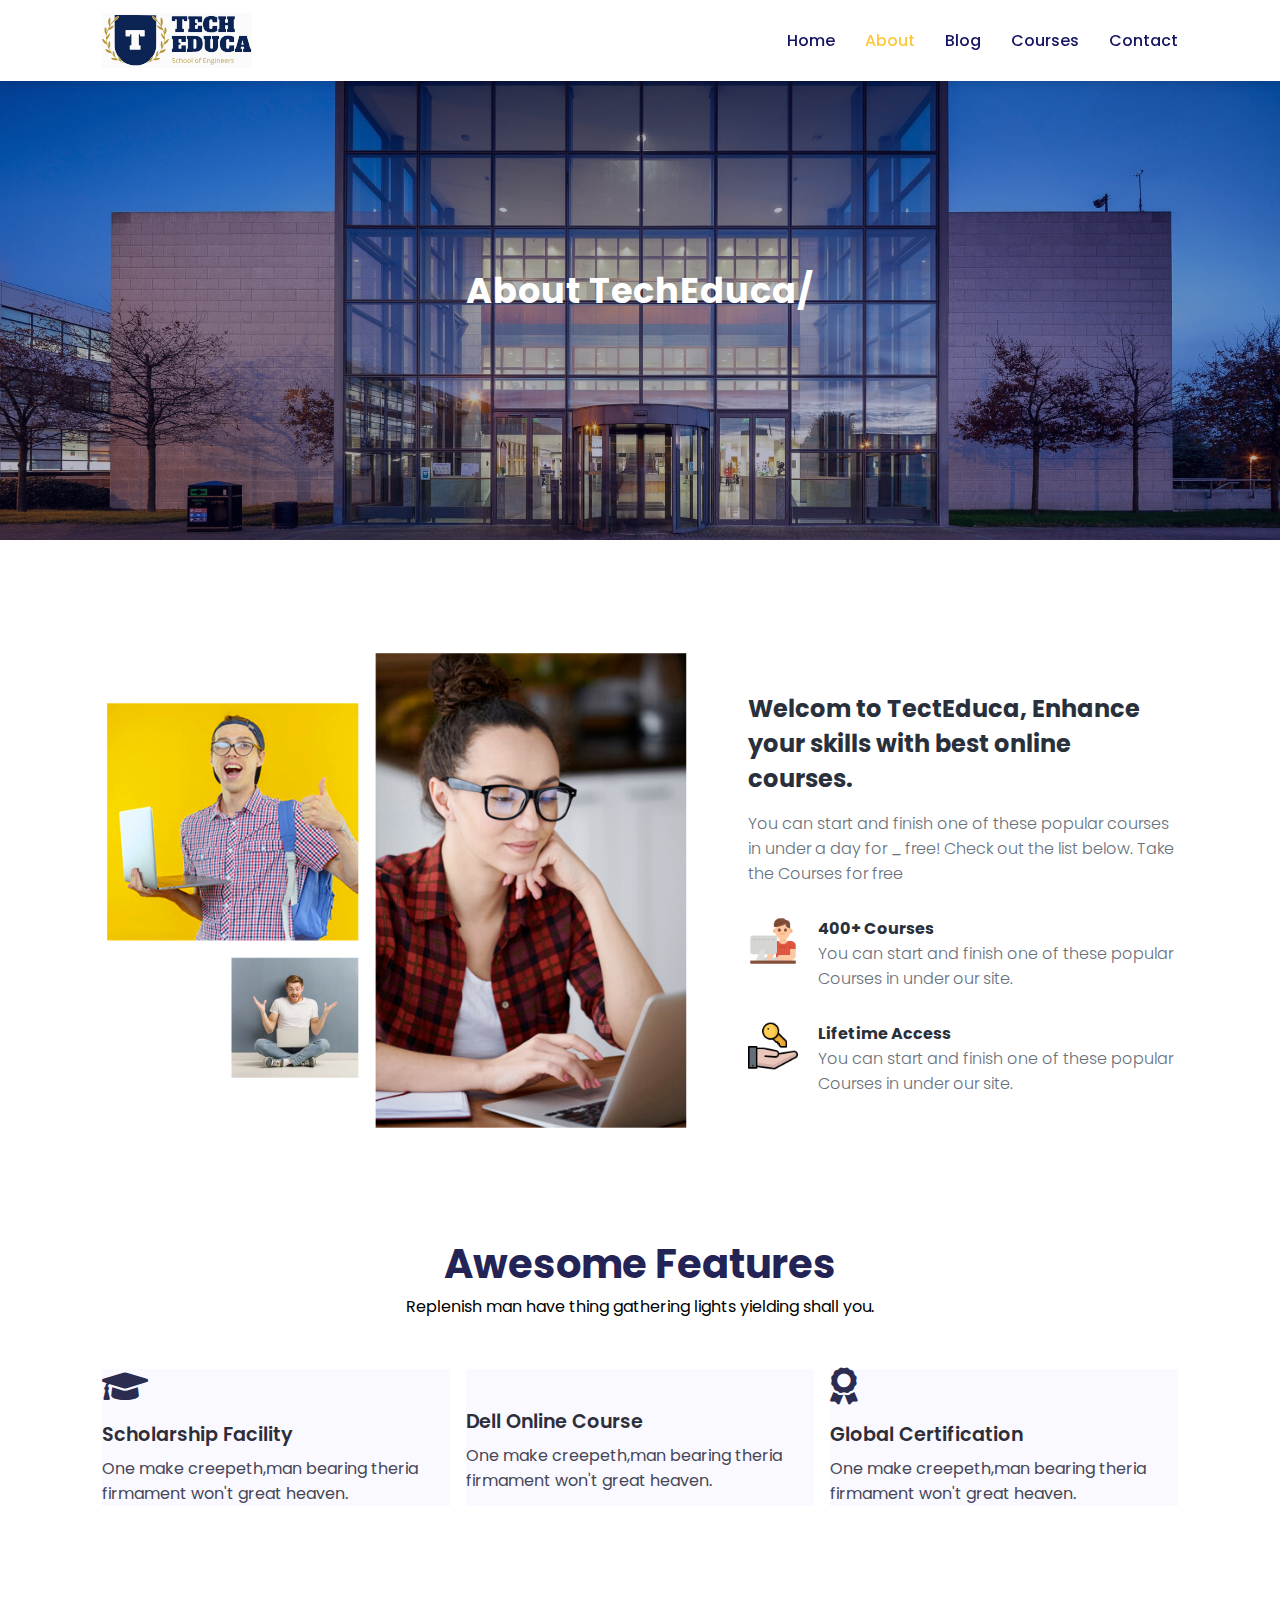
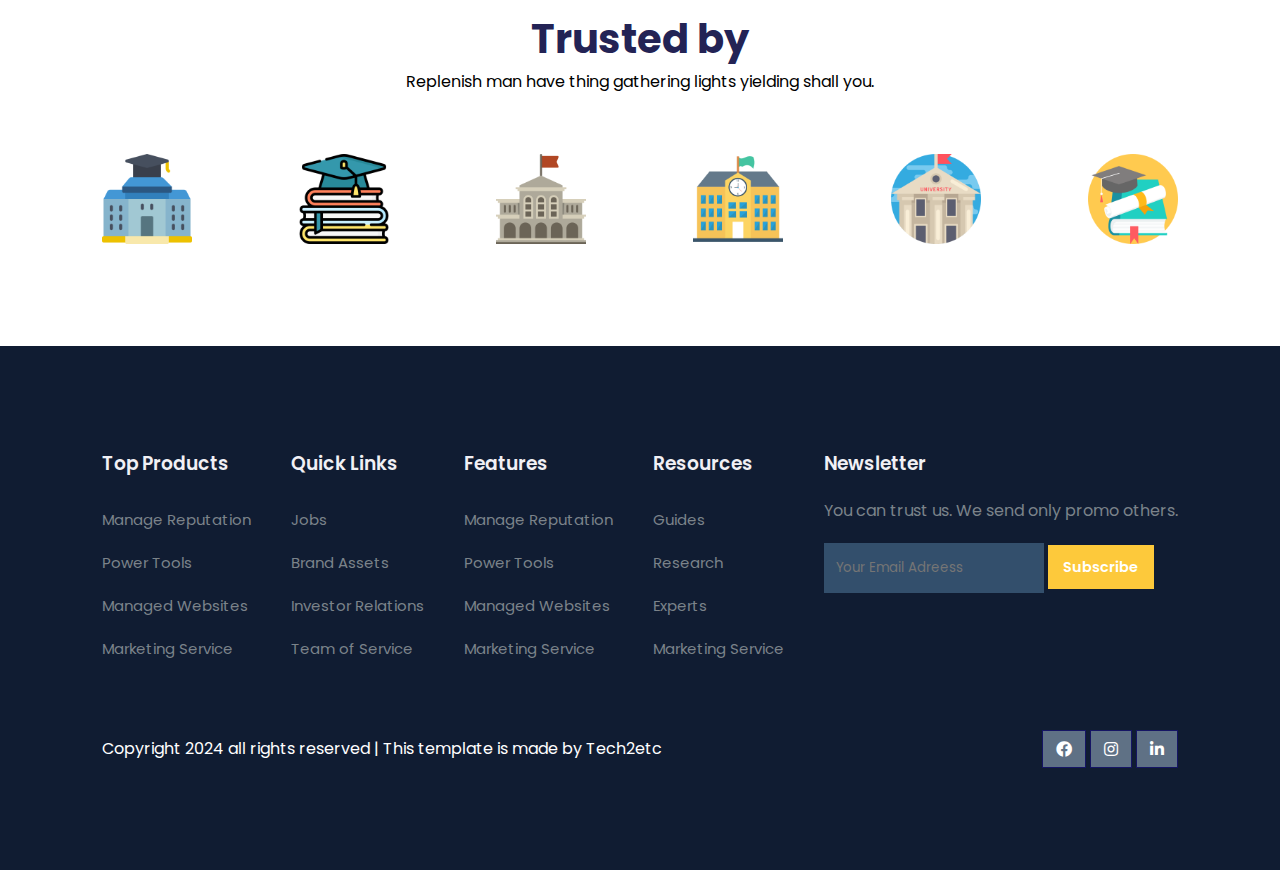
<file: about.html>
<!DOCTYPE html>
<html lang="en">

<head>
    <meta charset="UTF-8">
    <meta name="viewport" content="width=device-width, initial-scale=1.0">
    <title>Code Univeristy</title>
    <link rel="stylesheet" href="style.css">
    <link rel="stylesheet" href="https://pro.fontawesome.com/releases/v5.10.0/css/all.css">
    <script src="https://code.jquery.com/jquery-3.7.1.min.js"
        integrity="sha256-/JqT3SQfawRcv/BIHPThkBvs0OEvtFFmqPF/lYI/Cxo=" crossorigin="anonymous"></script>
</head>

<body>
    <nav>
        <img src="Images/logo.svg" alt="">
        <div class="navigation">
            <ul>
                <i id="menu-close" class="fas fa-times"></i>
                <li><a href="#">Home</a></li>
                <li><a class="active" href="about.html">About</a></li>
                <li><a href="blog.html">Blog</a></li>
                <li><a href="course.html">Courses</a></li>
                <li><a href="contact.html">Contact</a></li>
            </ul>
            <img class="menu-btn" src="Images/menu.png" alt="">
        </div>
    </nav>

    <!------------Home------------>
    <section class="about-home">
        <h2>About TechEduca/</h2>

    </section>


    <section class="about-container">
        <div class="about-img">
            <img src="Images/a.png">
        </div>
        <div class="about-text">
            <h2>Welcom to TectEduca, Enhance your skills with best online courses.</h2>
            <p>You can start and finish one of these popular courses in under a day for _ free! Check out the list
                below. Take the Courses for free</p>

            <div class="about-fe">
                <img src="Images/fe1.png">
                <div class="fee-text">
                    <h5>400+ Courses</h5>
                    <p>You can start and finish one of these popular Courses in under our site.</p>
                </div>
            </div>
            <div class="about-fe">
                <img src="Images/fe2.png">
                <div class="fee-text">
                    <h5>Lifetime Access</h5>
                    <p>You can start and finish one of these popular Courses in under our site.</p>
                </div>
            </div>
        </div>


    </section>

    <!------------features------------>
    <section class="features">
        <h1>Awesome Features</h1>
        <p>Replenish man have thing gathering lights yielding shall you.</p>
        <div class="fea-base">
            <div class="fea-box">
                <i class="fas fa-graduation-cap"></i>
                <h3>Scholarship Facility</h3>
                <p>One make creepeth,man bearing theria firmament won't great heaven.</p>
            </div>
            <div class="fea-box">
                <i class="fas fa-file-certificate"></i>
                <h3>Dell Online Course</h3>
                <p>One make creepeth,man bearing theria firmament won't great heaven.</p>
            </div>

            <div class="fea-box">
                <i class="fas fa-award"></i>
                <h3>Global Certification</h3>
                <p>One make creepeth,man bearing theria firmament won't great heaven.</p>
            </div>
        </div>
    </section>

    <section class="trust">
        <h1>Trusted by</h1>
        <p>Replenish man have thing gathering lights yielding shall you.</p>
        <div class="trust-img">
            <img src="Images/trust (1).png">
            <img src="Images/trust (2).png">
            <img src="Images/trust (3).png">
            <img src="Images/trust (4).png">
            <img src="Images/trust (5).png">
            <img src="Images/trust (6).png">
        </div>
    </section>




    <footer>
        <div class="footer-col">
            <h3>Top Products</h3>
            <li>Manage Reputation</li>
            <li>Power Tools</li>
            <li>Managed Websites</li>
            <li>Marketing Service</li>
        </div>
        <div class="footer-col">
            <h3>Quick Links</h3>
            <li>Jobs</li>
            <li>Brand Assets</li>
            <li>Investor Relations</li>
            <li>Team of Service</li>
        </div>
        <div class="footer-col">
            <h3>Features</h3>
            <li>Manage Reputation</li>
            <li>Power Tools</li>
            <li>Managed Websites</li>
            <li>Marketing Service</li>
        </div>
        <div class="footer-col">
            <h3>Resources</h3>
            <li>Guides</li>
            <li>Research</li>
            <li>Experts</li>
            <li>Marketing Service</li>
        </div>
        <div class="footer-col">
            <h3>Newsletter</h3>
            <p>You can trust us. We send only promo others.</p>
            <div class="subscribe">
                <input type="text" placeholder="Your Email Adreess">
                <a href="#" class="yellow">Subscribe</a>
            </div>
        </div>

        <div class="copyright">
            <p>Copyright 2024 all rights reserved | This template is made by Tech2etc</p>
            <div class="pro-links">
                <i class="fab fa-facebook"></i>
                <i class="fab fa-instagram"></i>
                <i class="fab fa-linkedin-in"></i>
            </div>
        </div>
    </footer>

    <script>
        $('.menu-btn').click(function () {
            $('nav .navigation ul').addClass('active')
        });
        $('#menu-close').click(function () {
            $('nav .navigation ul').removeClass('active')
        });
    </script>
</body>

</html>
</file>
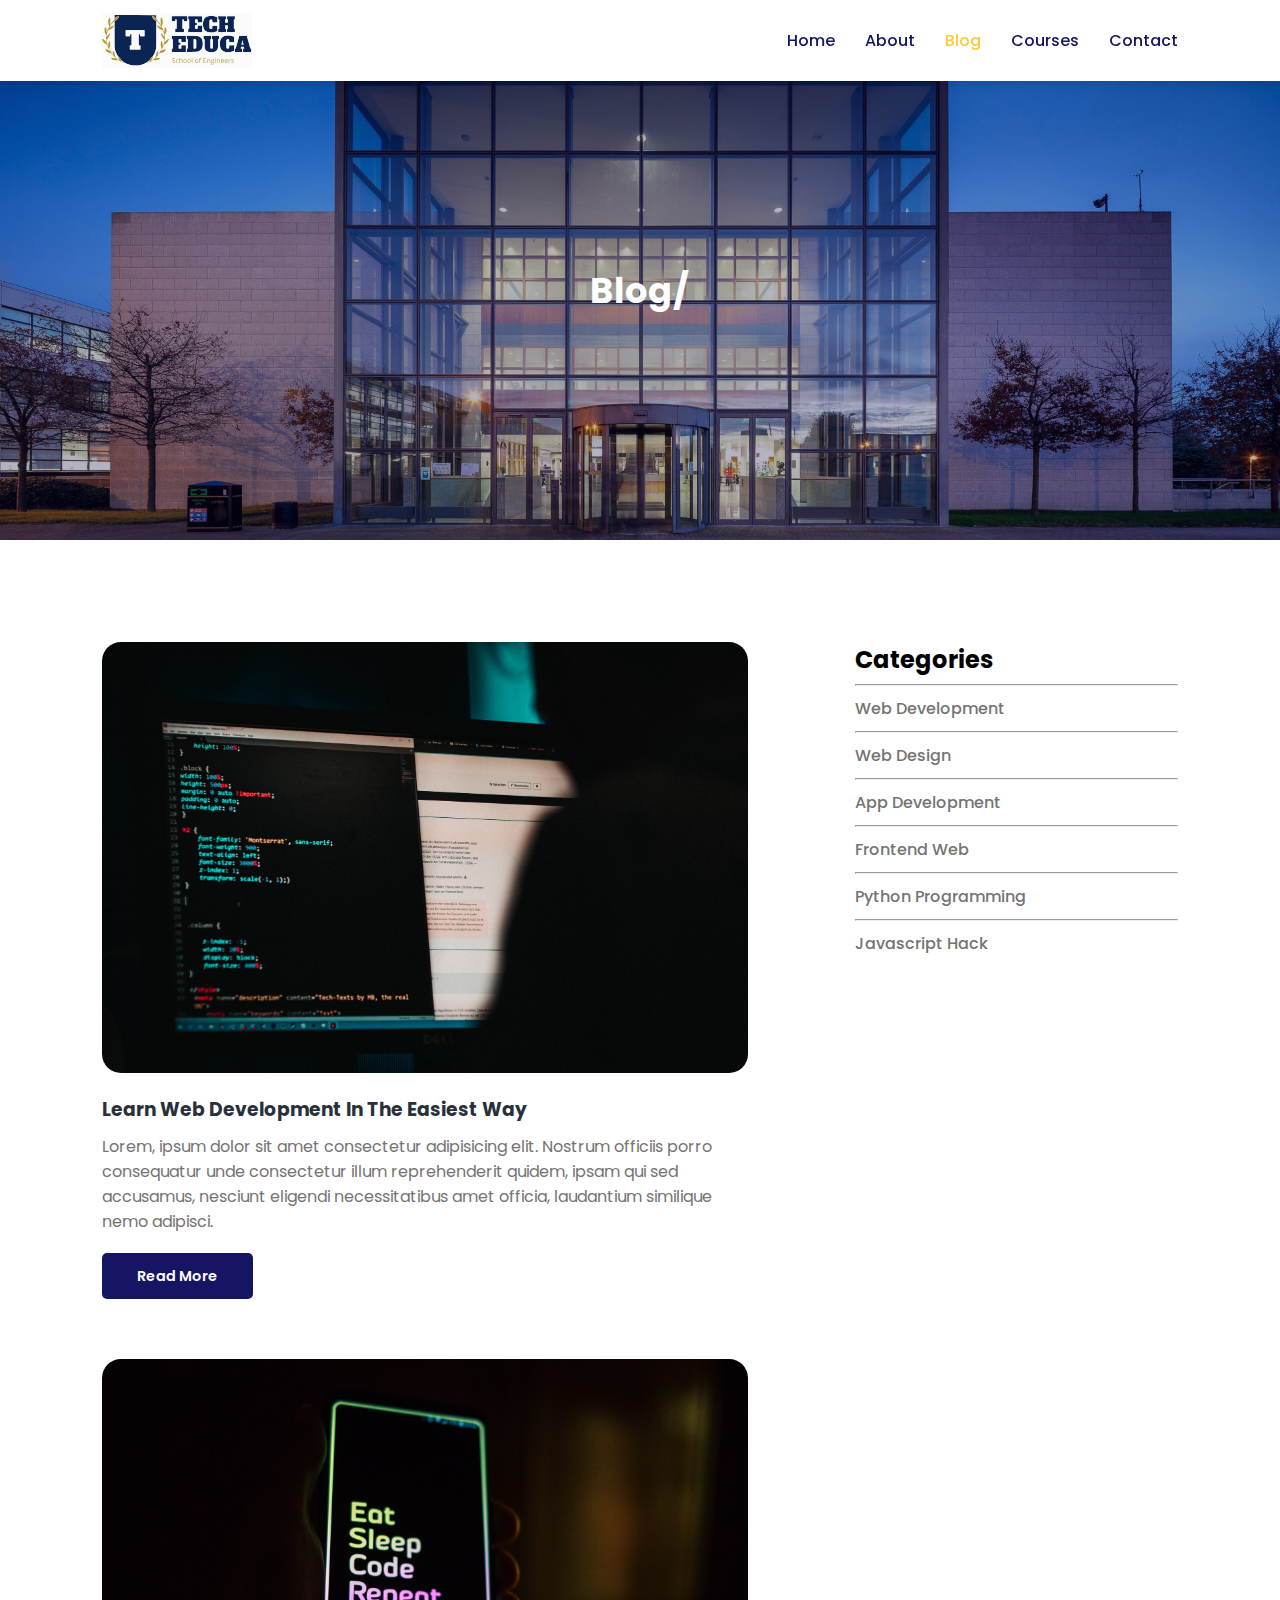
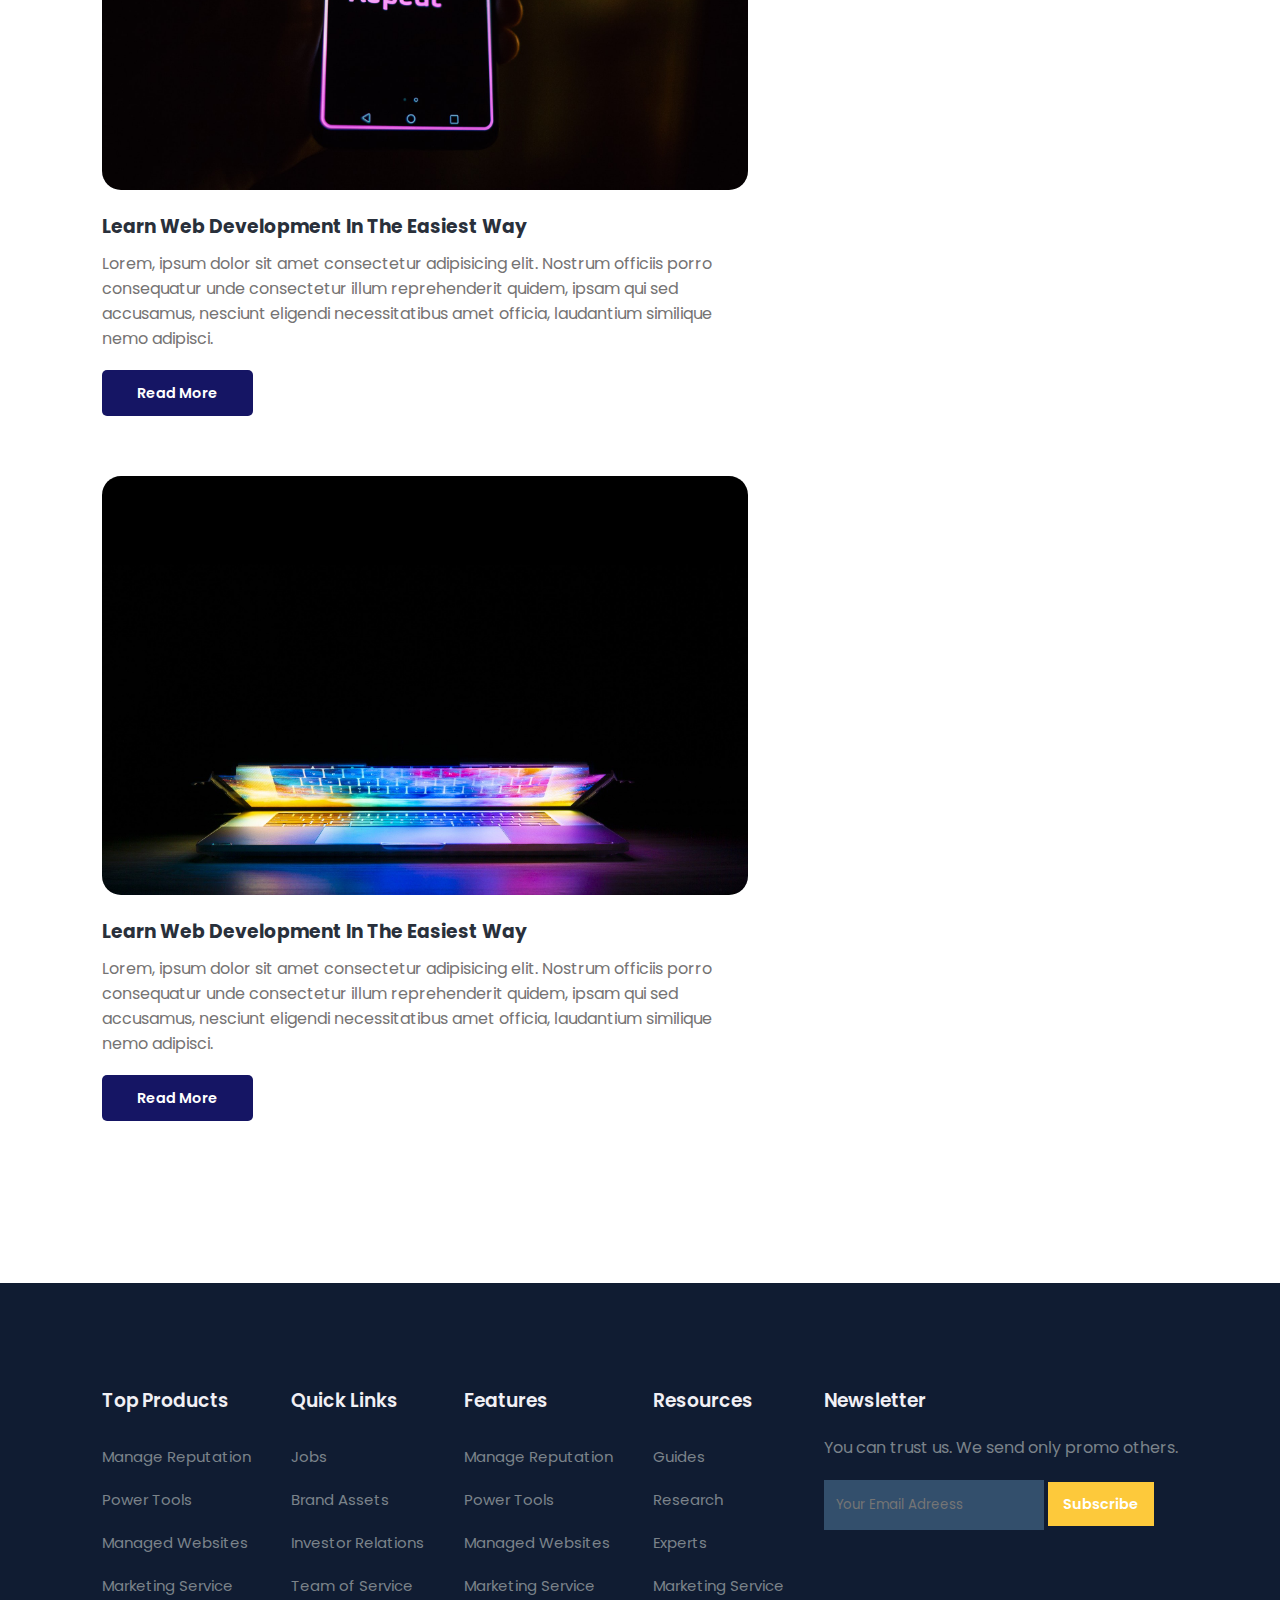
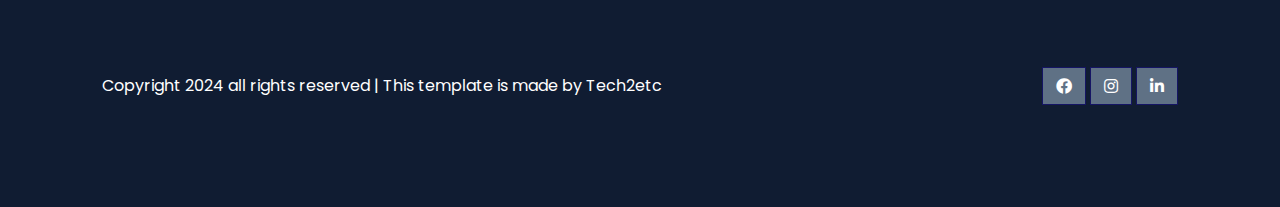
<file: blog.html>
<!DOCTYPE html>
<html lang="en">

<head>
    <meta charset="UTF-8">
    <meta name="viewport" content="width=device-width, initial-scale=1.0">
    <title>Code Univeristy</title>
    <link rel="stylesheet" href="style.css">
    <link rel="stylesheet" href="https://pro.fontawesome.com/releases/v5.10.0/css/all.css">
    <script src="https://code.jquery.com/jquery-3.7.1.min.js"
        integrity="sha256-/JqT3SQfawRcv/BIHPThkBvs0OEvtFFmqPF/lYI/Cxo=" crossorigin="anonymous"></script>
</head>

<body>
    <nav>
        <img src="Images/logo.svg" alt="">
        <div class="navigation">
            <ul>
                <i id="menu-close" class="fas fa-times"></i>
                <li><a href="#">Home</a></li>
                <li><a href="about.html">About</a></li>
                <li><a class="active" href="blog.html">Blog</a></li>
                <li><a href="course.html">Courses</a></li>
                <li><a href="contact.html">Contact</a></li>
            </ul>
            <img class="menu-btn" src="Images/menu.png" alt="">
        </div>
    </nav>

    <!------------Home------------>
    <section class="about-home">
        <h2>Blog/</h2>

    </section>

    <section class="blog-container">
        <div class="blogs">
            <div class="post">
                <img src="Images/b1.jpg">
                <h3>Learn Web Development In The Easiest Way</h3>
                <p>Lorem, ipsum dolor sit amet consectetur adipisicing elit. Nostrum officiis porro consequatur unde
                    consectetur illum reprehenderit quidem, ipsam qui sed accusamus, nesciunt eligendi necessitatibus
                    amet officia, laudantium similique nemo adipisci.</p>
                <a href="post.html">Read More</a>
            </div>
            <div class="post">
                <img src="Images/b2.jpg">
                <h3>Learn Web Development In The Easiest Way</h3>
                <p>Lorem, ipsum dolor sit amet consectetur adipisicing elit. Nostrum officiis porro consequatur unde
                    consectetur illum reprehenderit quidem, ipsam qui sed accusamus, nesciunt eligendi necessitatibus
                    amet officia, laudantium similique nemo adipisci.</p>
                <a href="#">Read More</a>
            </div>
            <div class="post">
                <img src="Images/b3.jpg">
                <h3>Learn Web Development In The Easiest Way</h3>
                <p>Lorem, ipsum dolor sit amet consectetur adipisicing elit. Nostrum officiis porro consequatur unde
                    consectetur illum reprehenderit quidem, ipsam qui sed accusamus, nesciunt eligendi necessitatibus
                    amet officia, laudantium similique nemo adipisci.</p>
                <a href="#">Read More</a>
            </div>
        </div>
        <div class="cate">
            <h2>Categories</h2>
            <hr>
            <a href="#">Web Development</a>
            <hr>
            <a href="#">Web Design</a>
            <hr>
            <a href="#">App Development</a>
            <hr>
            <a href="#">Frontend Web</a>
            <hr>
            <a href="#">Python Programming</a>
            <hr>
            <a href="#">Javascript Hack</a>
        </div>
    </section>



    <footer>
        <div class="footer-col">
            <h3>Top Products</h3>
            <li>Manage Reputation</li>
            <li>Power Tools</li>
            <li>Managed Websites</li>
            <li>Marketing Service</li>
        </div>
        <div class="footer-col">
            <h3>Quick Links</h3>
            <li>Jobs</li>
            <li>Brand Assets</li>
            <li>Investor Relations</li>
            <li>Team of Service</li>
        </div>
        <div class="footer-col">
            <h3>Features</h3>
            <li>Manage Reputation</li>
            <li>Power Tools</li>
            <li>Managed Websites</li>
            <li>Marketing Service</li>
        </div>
        <div class="footer-col">
            <h3>Resources</h3>
            <li>Guides</li>
            <li>Research</li>
            <li>Experts</li>
            <li>Marketing Service</li>
        </div>
        <div class="footer-col">
            <h3>Newsletter</h3>
            <p>You can trust us. We send only promo others.</p>
            <div class="subscribe">
                <input type="text" placeholder="Your Email Adreess">
                <a href="#" class="yellow">Subscribe</a>
            </div>
        </div>

        <div class="copyright">
            <p>Copyright 2024 all rights reserved | This template is made by Tech2etc</p>
            <div class="pro-links">
                <i class="fab fa-facebook"></i>
                <i class="fab fa-instagram"></i>
                <i class="fab fa-linkedin-in"></i>
            </div>
        </div>
    </footer>

    <script>
        $('.menu-btn').click(function () {
            $('nav .navigation ul').addClass('active')
        });
        $('#menu-close').click(function () {
            $('nav .navigation ul').removeClass('active')
        });
    </script>
</body>

</html>
</file>
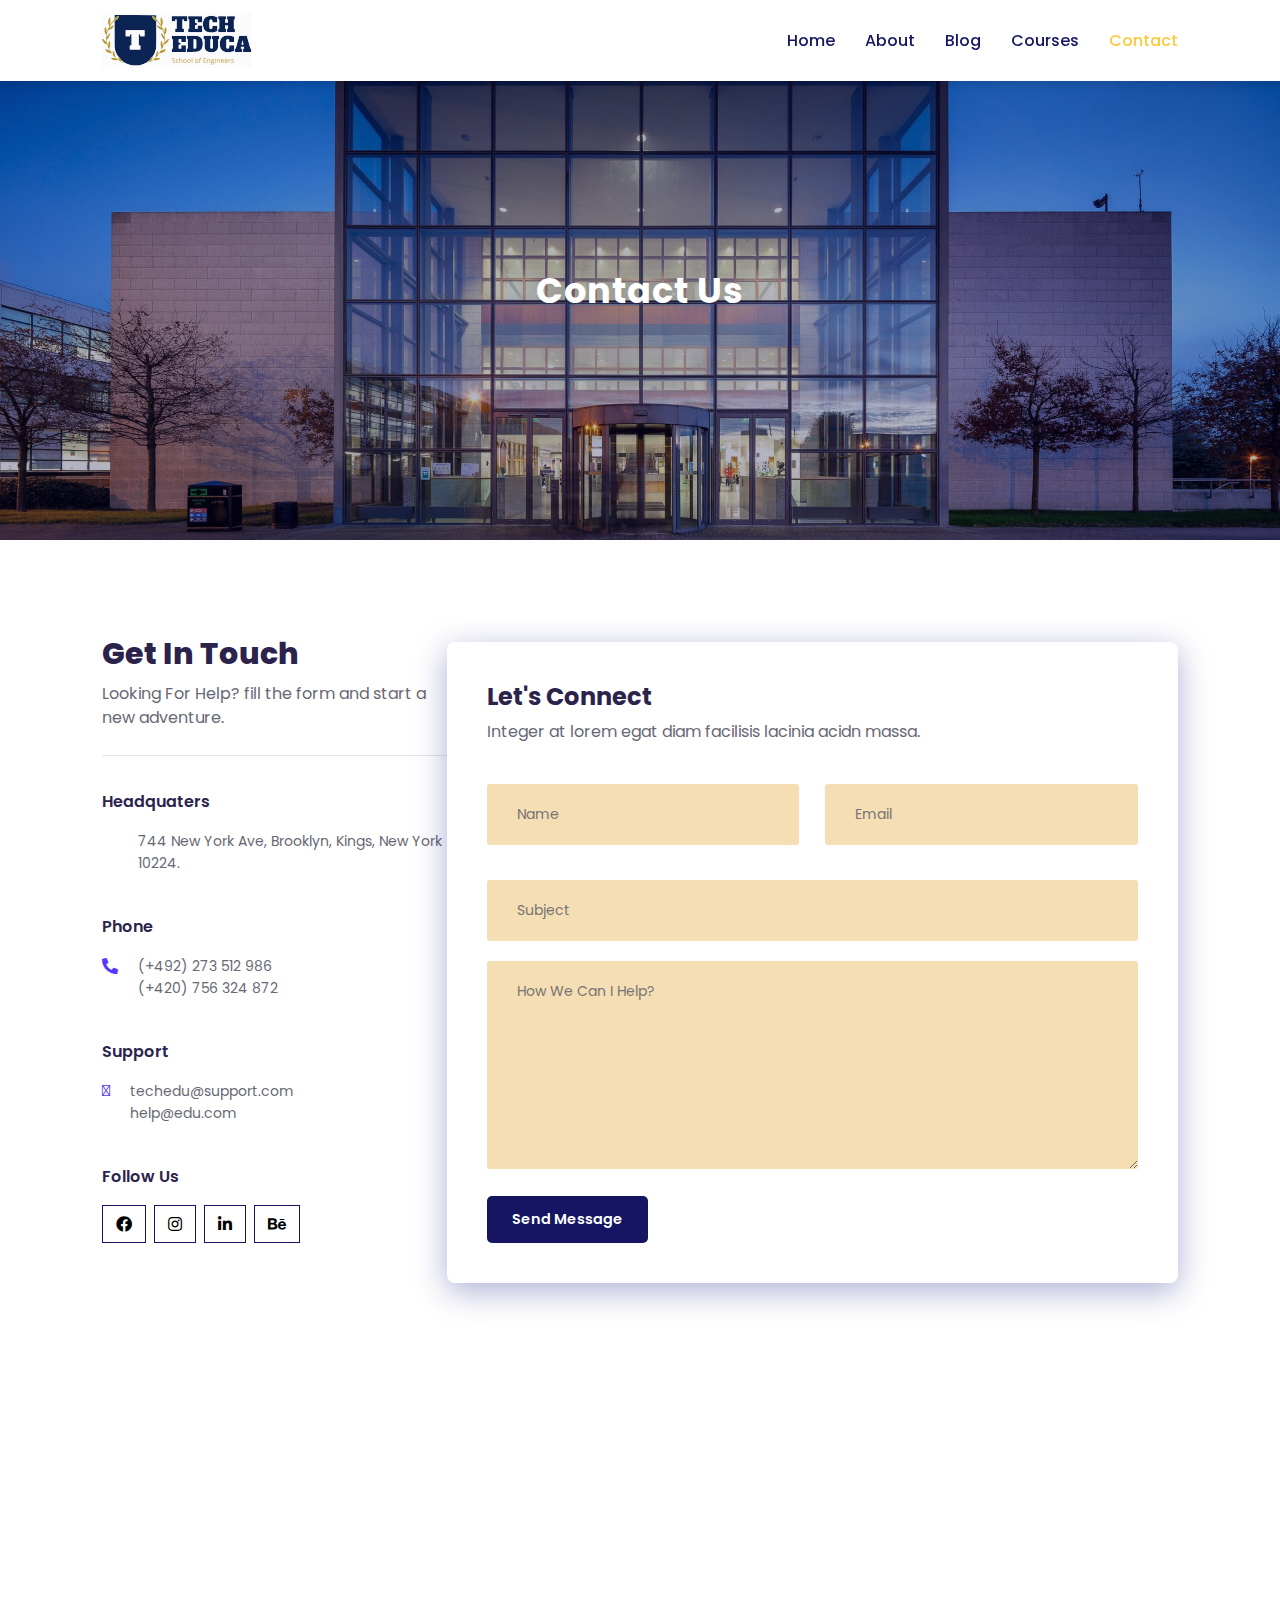
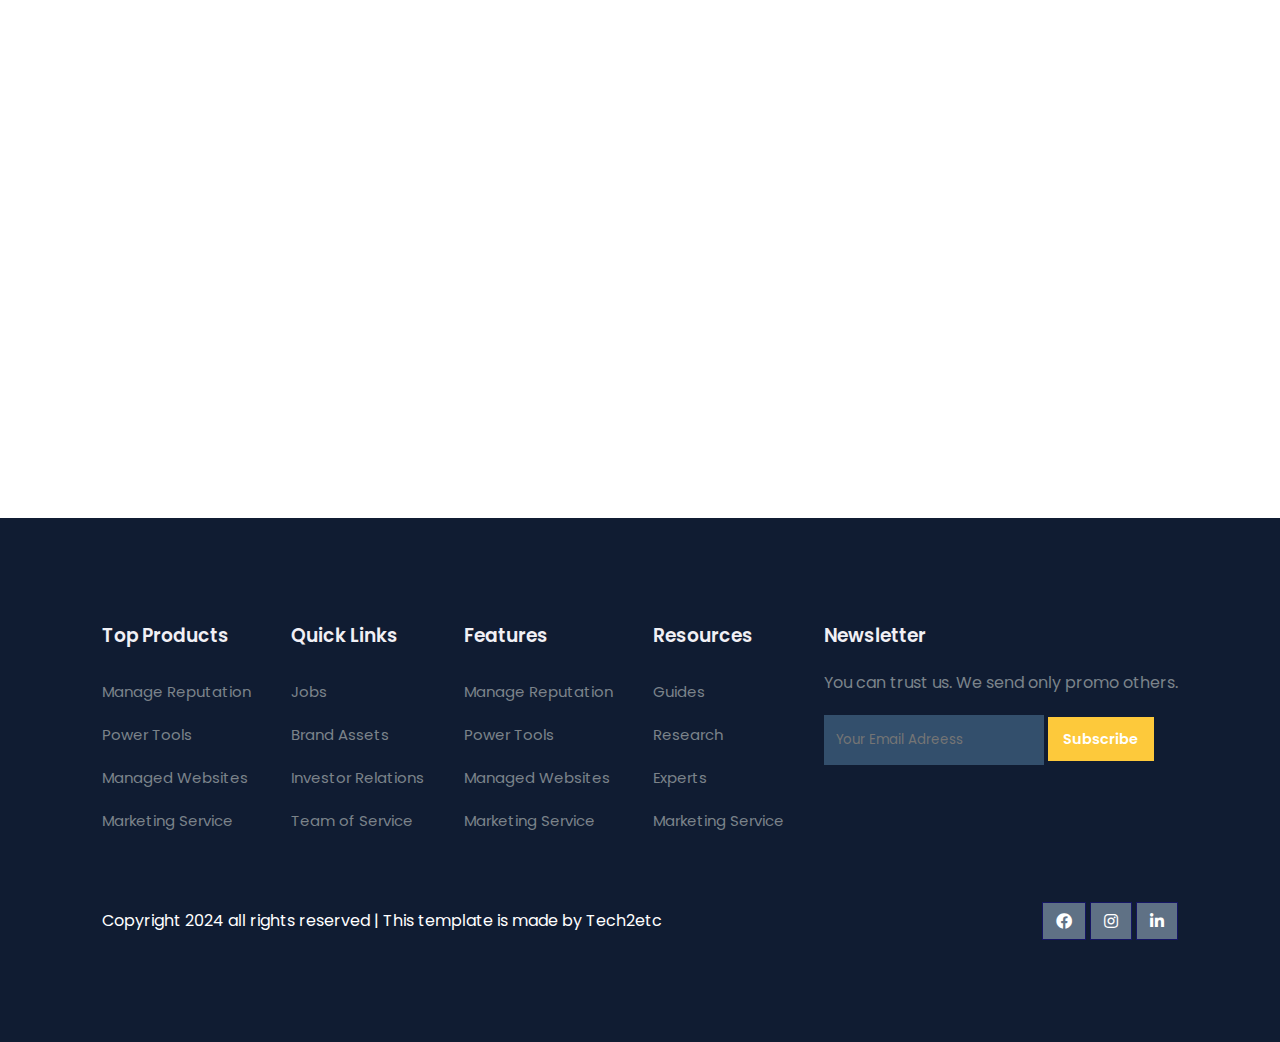
<file: contact.html>
<!DOCTYPE html>
<html lang="en">

<head>
    <meta charset="UTF-8">
    <meta name="viewport" content="width=device-width, initial-scale=1.0">
    <title>Code Univeristy</title>
    <link rel="stylesheet" href="style.css">
    <link rel="stylesheet" href="https://pro.fontawesome.com/releases/v5.10.0/css/all.css">
    <script src="https://code.jquery.com/jquery-3.7.1.min.js"
        integrity="sha256-/JqT3SQfawRcv/BIHPThkBvs0OEvtFFmqPF/lYI/Cxo=" crossorigin="anonymous"></script>
</head>

<body>
    <nav>
        <img src="Images/logo.svg" alt="">
        <div class="navigation">
            <ul>
                <i id="menu-close" class="fas fa-times"></i>
                <li><a href="#">Home</a></li>
                <li><a href="about.html">About</a></li>
                <li><a href="blog.html">Blog</a></li>
                <li><a href="course.html">Courses</a></li>
                <li><a class="active" href="contact.html">Contact</a></li>
            </ul>
            <img class="menu-btn" src="Images/menu.png" alt="">
        </div>
    </nav>

    <!------------Home------------>
    <section class="about-home">
        <h2>Contact Us</h2>

    </section>

    <section class="contact">
        <div class="getin">
            <h2>Get In Touch</h2>
            <p>Looking For Help? fill the form and start a new adventure.</p>
            <div class="getin-details">
                <h3>Headquaters</h3>
                <div>
                    <i class="far fa-home get"></i>
                    <p>744 New York Ave, Brooklyn, Kings, New York 10224.</p>
                </div>
                <h3>Phone</h3>
                <div>
                    <i class="fas fa-phone-alt get"></i>
                    <p> (+492) 273 512 986 <br> (+420) 756 324 872</p>
                </div>
                <h3>Support</h3>
                <div>
                    <i class="fal fa-envelope-open-text get"></i>
                    <p>techedu@support.com <br> help@edu.com</p>
                </div>
                <h3>Follow Us</h3>
                <div class="pro-links">
                    <i class="fab fa-facebook"></i>
                    <i class="fab fa-instagram"></i>
                    <i class="fab fa-linkedin-in"></i>
                    <i class="fab fa-behance"></i>
                </div>
            </div>
        </div>
        <div class="form">
            <h4>Let's Connect</h4>
            <p>Integer at lorem egat diam facilisis lacinia acidn massa.</p>
            <div class="form-row">
                <input type="text" placeholder="Name">
                <input type="text" placeholder="Email">
            </div>
            <div class="form-col">
                <input type="text" placeholder="Subject">
            </div>
            <div class="form-col">
                <textarea name="" id="" cols="30" rows="8" placeholder="How We Can I Help?"></textarea>
            </div>
            <div class="form-col">
                <button>Send Message</button>
            </div>
        </div>

    </section>
    <section class="map">
        <iframe
            src="https://www.google.com/maps/embed?pb=!1m18!1m12!1m3!1d4821890.1080563525!2d-6.802186464198542!3d53.835063803129096!2m3!1f0!2f0!3f0!3m2!1i1024!2i768!4f13.1!3m3!1m2!1s0x4887c786156c3b5d%3A0xb21928d390bbc0ee!2sThe%20University%20of%20Edinburgh!5e0!3m2!1sen!2s!4v1723167889751!5m2!1sen!2s"
            width="600" height="450" style="border:0;" allowfullscreen="" loading="lazy"
            referrerpolicy="no-referrer-when-downgrade"></iframe>
    </section>



    <footer>
        <div class="footer-col">
            <h3>Top Products</h3>
            <li>Manage Reputation</li>
            <li>Power Tools</li>
            <li>Managed Websites</li>
            <li>Marketing Service</li>
        </div>
        <div class="footer-col">
            <h3>Quick Links</h3>
            <li>Jobs</li>
            <li>Brand Assets</li>
            <li>Investor Relations</li>
            <li>Team of Service</li>
        </div>
        <div class="footer-col">
            <h3>Features</h3>
            <li>Manage Reputation</li>
            <li>Power Tools</li>
            <li>Managed Websites</li>
            <li>Marketing Service</li>
        </div>
        <div class="footer-col">
            <h3>Resources</h3>
            <li>Guides</li>
            <li>Research</li>
            <li>Experts</li>
            <li>Marketing Service</li>
        </div>
        <div class="footer-col">
            <h3>Newsletter</h3>
            <p>You can trust us. We send only promo others.</p>
            <div class="subscribe">
                <input type="text" placeholder="Your Email Adreess">
                <a href="#" class="yellow">Subscribe</a>
            </div>
        </div>

        <div class="copyright">
            <p>Copyright 2024 all rights reserved | This template is made by Tech2etc</p>
            <div class="pro-links">
                <i class="fab fa-facebook"></i>
                <i class="fab fa-instagram"></i>
                <i class="fab fa-linkedin-in"></i>
            </div>
        </div>
    </footer>

    <script>
        $('.menu-btn').click(function () {
            $('nav .navigation ul').addClass('active')
        });
        $('#menu-close').click(function () {
            $('nav .navigation ul').removeClass('active')
        });
    </script>
</body>

</html>
</file>
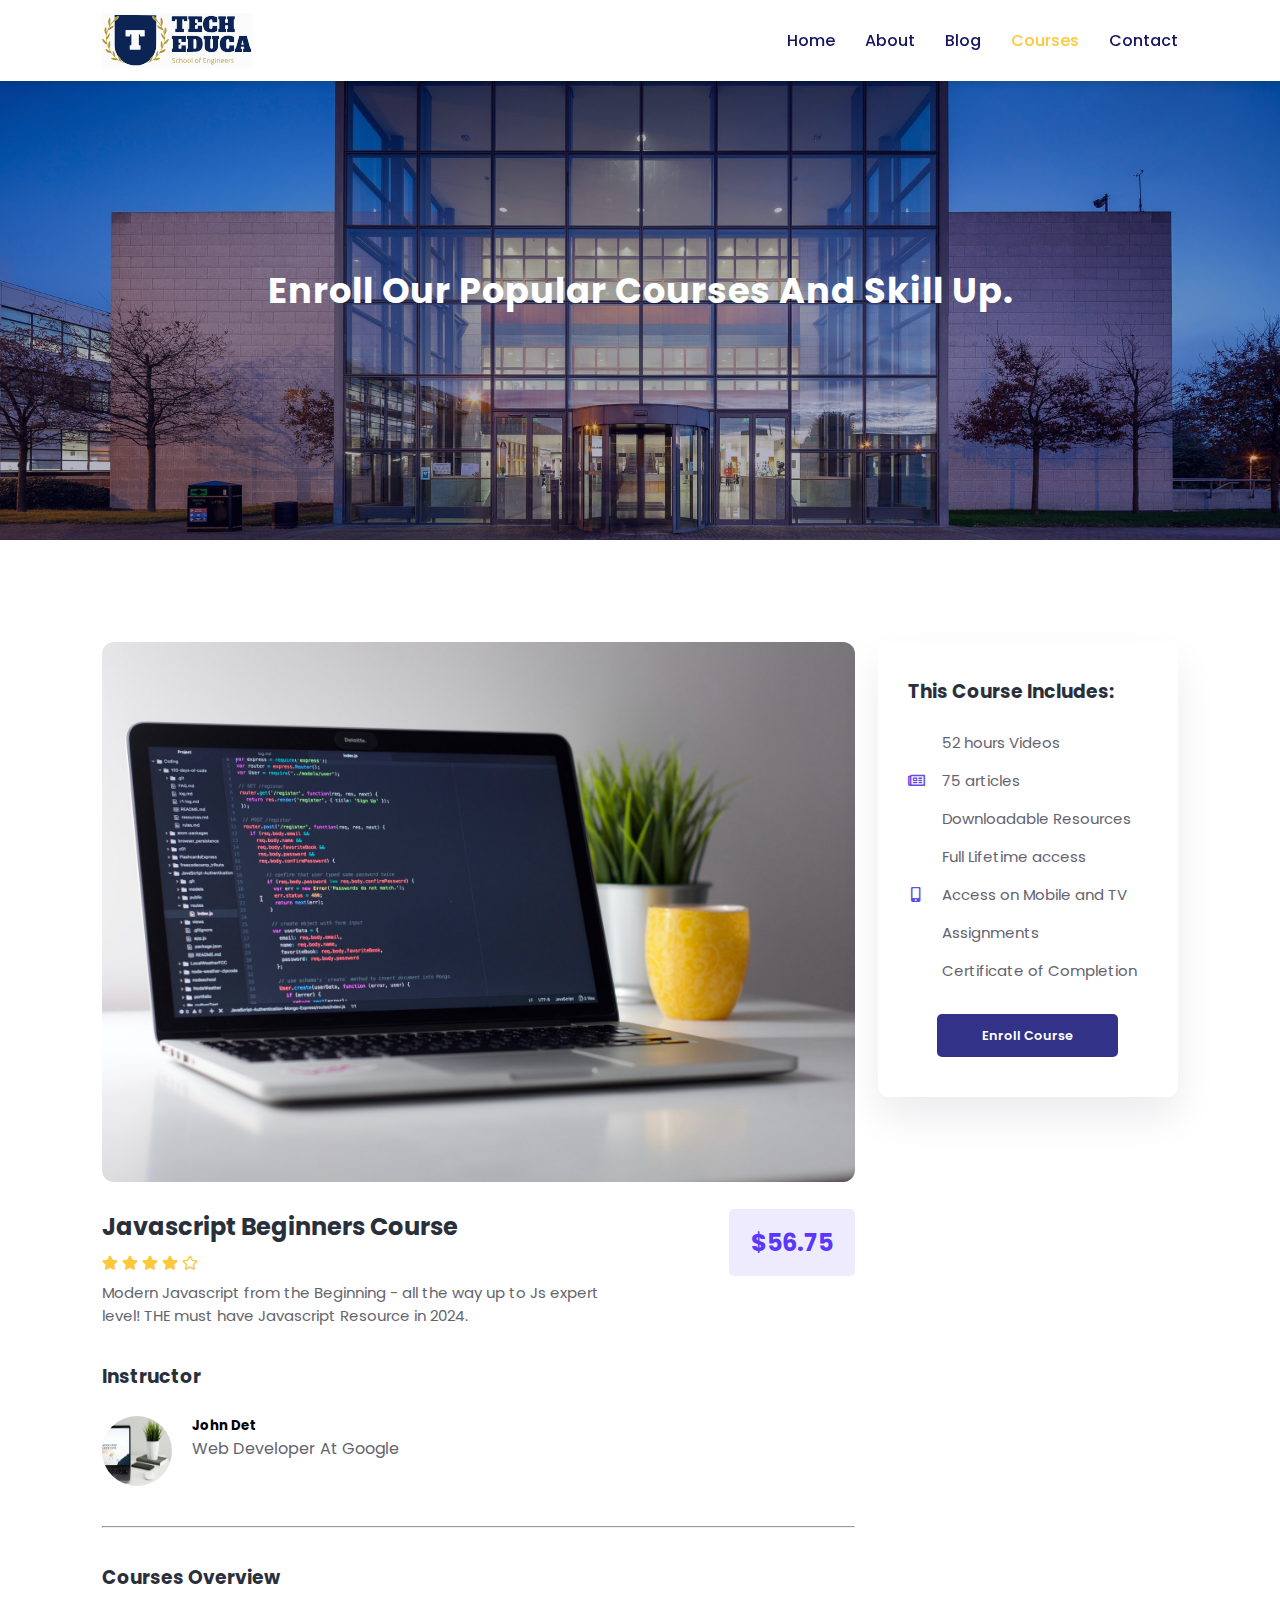
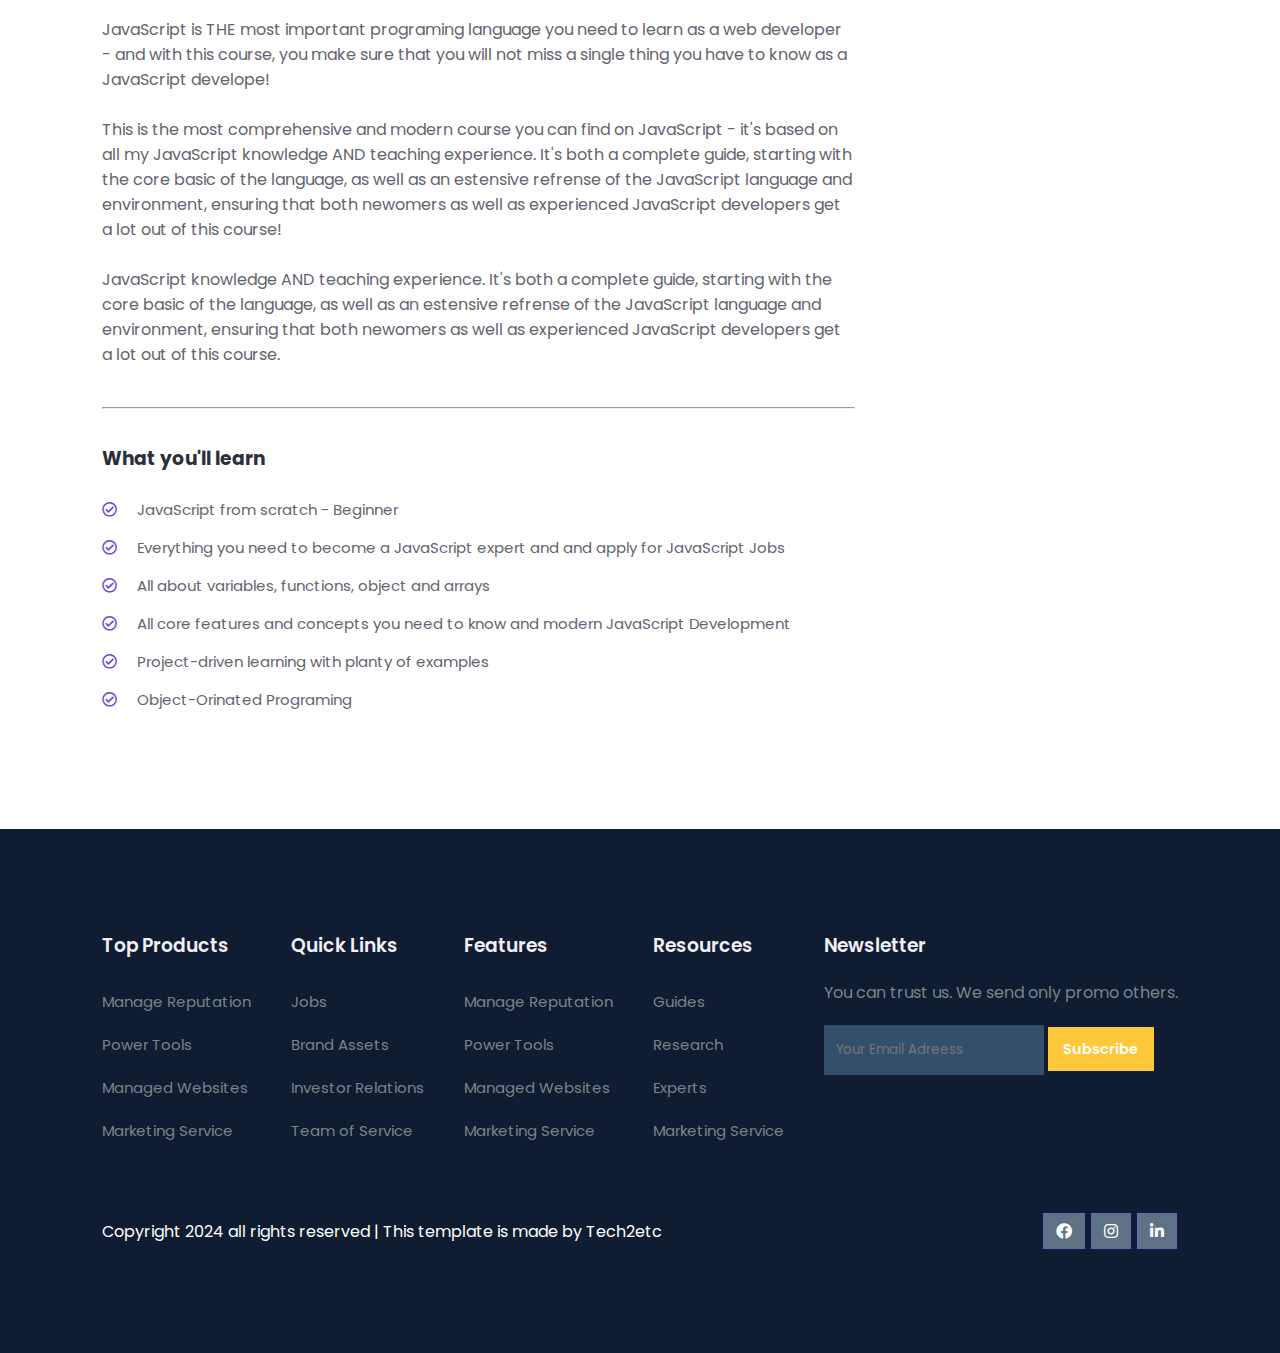
<file: course-inner.html>
<!DOCTYPE html>
<html lang="en">

<head>
    <meta charset="UTF-8">
    <meta name="viewport" content="width=device-width, initial-scale=1.0">
    <title>Code Univeristy</title>
    <link rel="stylesheet" href="style.css">
    <link rel="stylesheet" href="https://pro.fontawesome.com/releases/v5.10.0/css/all.css">
    <script src="https://code.jquery.com/jquery-3.7.1.min.js"
        integrity="sha256-/JqT3SQfawRcv/BIHPThkBvs0OEvtFFmqPF/lYI/Cxo=" crossorigin="anonymous"></script>
</head>

<body>
    <nav>
        <img src="Images/logo.svg" alt="">
        <div class="navigation">
            <ul>
                <i id="menu-close" class="fas fa-times"></i>
                <li><a href="#">Home</a></li>
                <li><a href="about.html">About</a></li>
                <li><a href="blog.html">Blog</a></li>
                <li><a class="active" href="course.html">Courses</a></li>
                <li><a href="contact.html">Contact</a></li>
            </ul>
            <img class="menu-btn" src="Images/menu.png" alt="">
        </div>
    </nav>

    <!------------Home------------>
    <section class="about-home">
        <h2>Enroll Our Popular Courses And Skill Up.</h2>

    </section>

    <!-------------------Course------------->

    <section class="course-inner">
        <div class="overview">
            <img class="course-img" src="Images/c1.jpg">
            <div class="course-head">
                <div class="c-name">
                    <h2>Javascript Beginners Course</h2>
                    <div class="star">
                        <i class="fas fa-star"></i>
                        <i class="fas fa-star"></i>
                        <i class="fas fa-star"></i>
                        <i class="fas fa-star"></i>
                        <i class="far fa-star"></i>
                    </div>
                    <p>Modern Javascript from the Beginning - all the way up to Js
                        expert level! THE must have Javascript Resource in 2024.
                    </p>
                </div>
                <span>$56.75</span>
            </div>
            <h3>Instructor</h3>
            <div class="tutor">
                <img src="Images/c4.jpg">

                <div class="tutor-det">
                    <h5>John Det</h5>
                    <p>Web Developer At Google</p>
                </div>
            </div>
            <hr>
            <h3>Courses Overview</h3>
            <p>JavaScript is THE most important programing language you need to learn as
                a web developer - and with this course, you make sure that you will not miss
                a single thing you have to know as a JavaScript develope! <br><br> This is
                the most comprehensive and modern course you can find on JavaScript - it's based on all my
                JavaScript knowledge AND teaching experience. It's both a complete guide, starting with
                the core basic of the language, as well as an estensive refrense of the JavaScript
                language and environment, ensuring that both newomers as well as experienced JavaScript developers get a
                lot out of this course!<br><br> JavaScript knowledge AND teaching experience. It's both a complete
                guide, starting with
                the core basic of the language, as well as an estensive refrense of the JavaScript
                language and environment, ensuring that both newomers as well as experienced JavaScript developers get a
                lot out of this course.
            </p>
            <hr>
            <h3>What you'll learn</h3>
            <div class="learn">
                <p><i class="far fa-check-circle"></i>JavaScript from scratch - Beginner</p>
                <p><i class="far fa-check-circle"></i>Everything you need to become a JavaScript expert and and apply
                    for JavaScript Jobs</p>
                <p><i class="far fa-check-circle"></i>All about variables, functions, object and arrays</p>
                <p><i class="far fa-check-circle"></i>All core features and concepts you need to know and modern
                    JavaScript Development</p>
                <p><i class="far fa-check-circle"></i>Project-driven learning with planty of examples</p>
                <p><i class="far fa-check-circle"></i>Object-Orinated Programing</p>
            </div>
        </div>
        <div class="enroll">
            <h3>This Course Includes:</h3>
            <p><i class="far fa-video"></i>52 hours Videos</p>
            <p><i class="far fa-newspaper"></i>75 articles</p>
            <p><i class="far fa-cloud-download"></i>Downloadable Resources</p>
            <p><i class="far fa-infinity"></i>Full Lifetime access</p>
            <p><i class="fas fa-mobile-alt"></i>Access on Mobile and TV</p>
            <p><i class="far fa-paperclip"></i>Assignments</p>
            <p><i class="far fa-trophy-alt"></i>Certificate of Completion</p>
            <div class="enroll-btn">
                <a class="blue" href="#">Enroll Course</a>
            </div>
        </div>
    </section>



    <footer>
        <div class="footer-col">
            <h3>Top Products</h3>
            <li>Manage Reputation</li>
            <li>Power Tools</li>
            <li>Managed Websites</li>
            <li>Marketing Service</li>
        </div>
        <div class="footer-col">
            <h3>Quick Links</h3>
            <li>Jobs</li>
            <li>Brand Assets</li>
            <li>Investor Relations</li>
            <li>Team of Service</li>
        </div>
        <div class="footer-col">
            <h3>Features</h3>
            <li>Manage Reputation</li>
            <li>Power Tools</li>
            <li>Managed Websites</li>
            <li>Marketing Service</li>
        </div>
        <div class="footer-col">
            <h3>Resources</h3>
            <li>Guides</li>
            <li>Research</li>
            <li>Experts</li>
            <li>Marketing Service</li>
        </div>
        <div class="footer-col">
            <h3>Newsletter</h3>
            <p>You can trust us. We send only promo others.</p>
            <div class="subscribe">
                <input type="text" placeholder="Your Email Adreess">
                <a href="#" class="yellow">Subscribe</a>
            </div>
        </div>

        <div class="copyright">
            <p>Copyright 2024 all rights reserved | This template is made by Tech2etc</p>
            <div class="pro-links">
                <i class="fab fa-facebook"></i>
                <i class="fab fa-instagram"></i>
                <i class="fab fa-linkedin-in"></i>
            </div>
        </div>
    </footer>

    <script>
        $('.menu-btn').click(function () {
            $('nav .navigation ul').addClass('active')
        });
        $('#menu-close').click(function () {
            $('nav .navigation ul').removeClass('active')
        });
    </script>
</body>

</html>
</file>
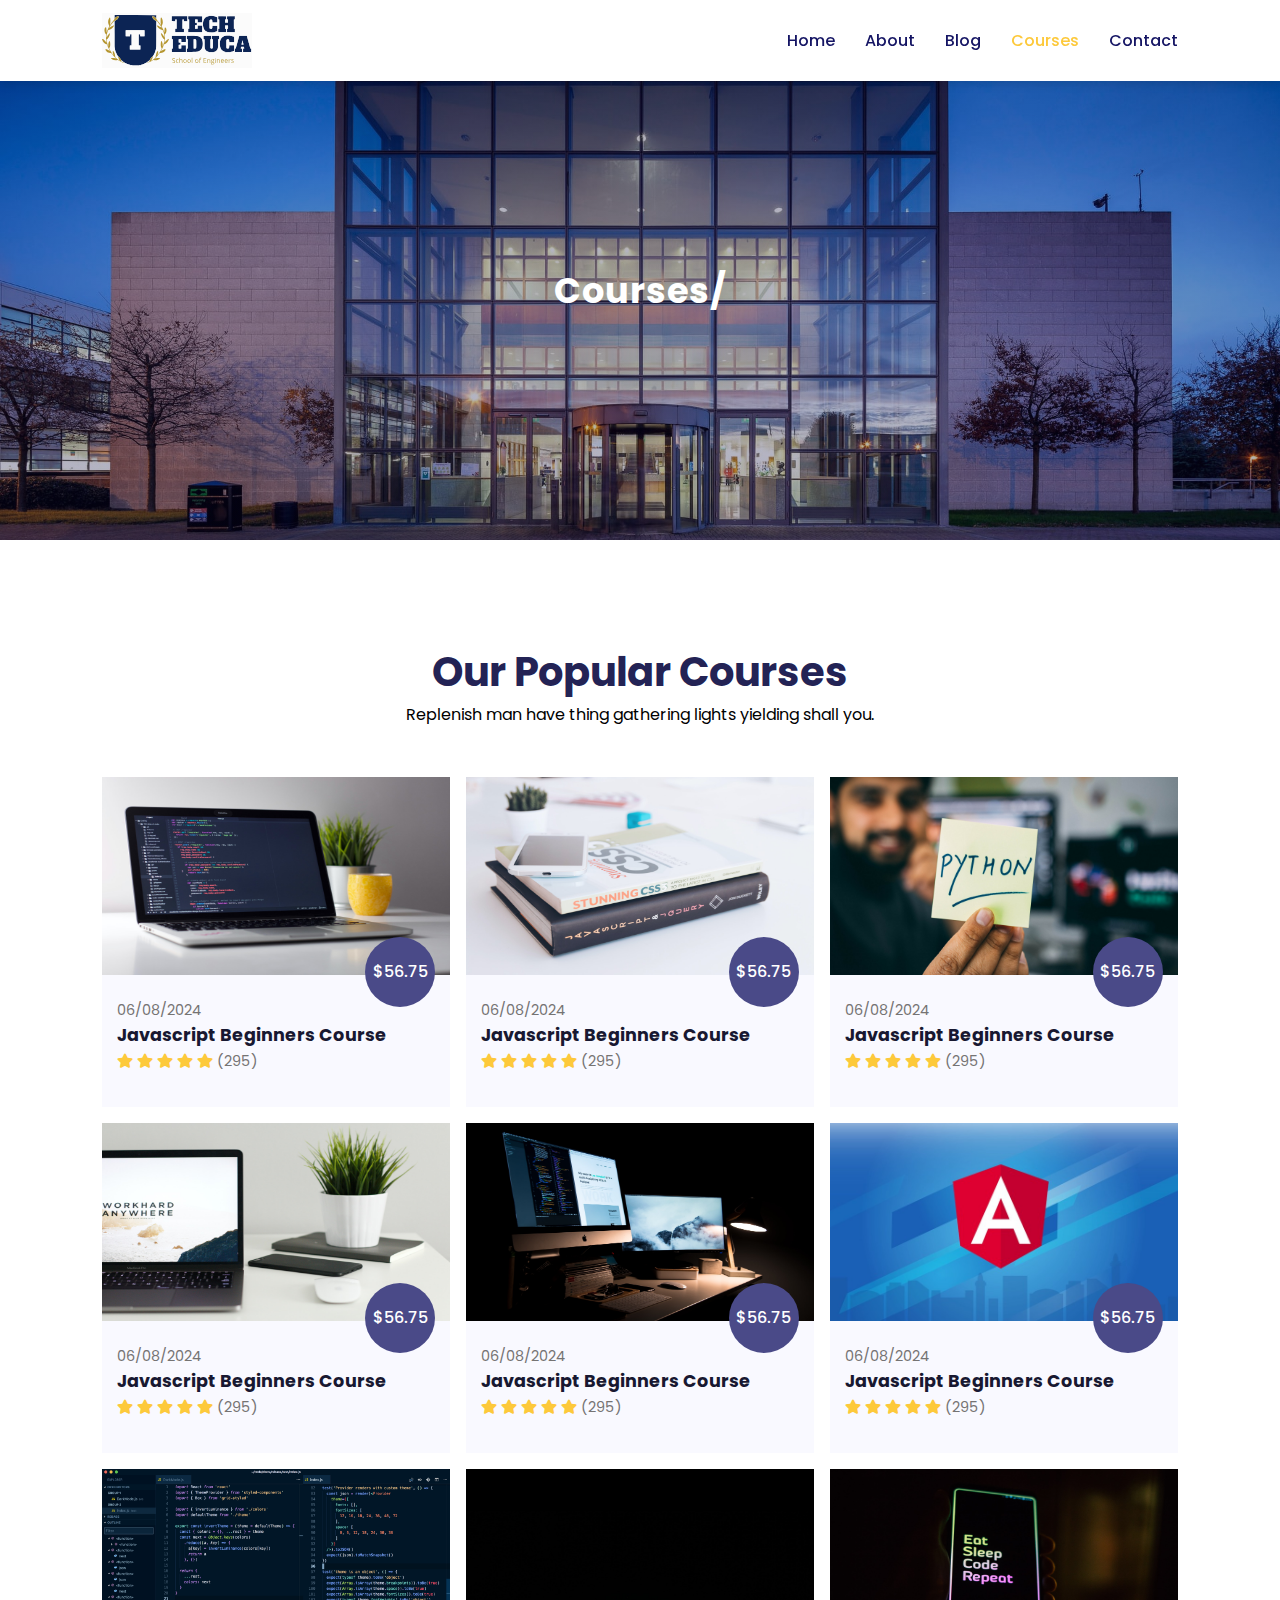
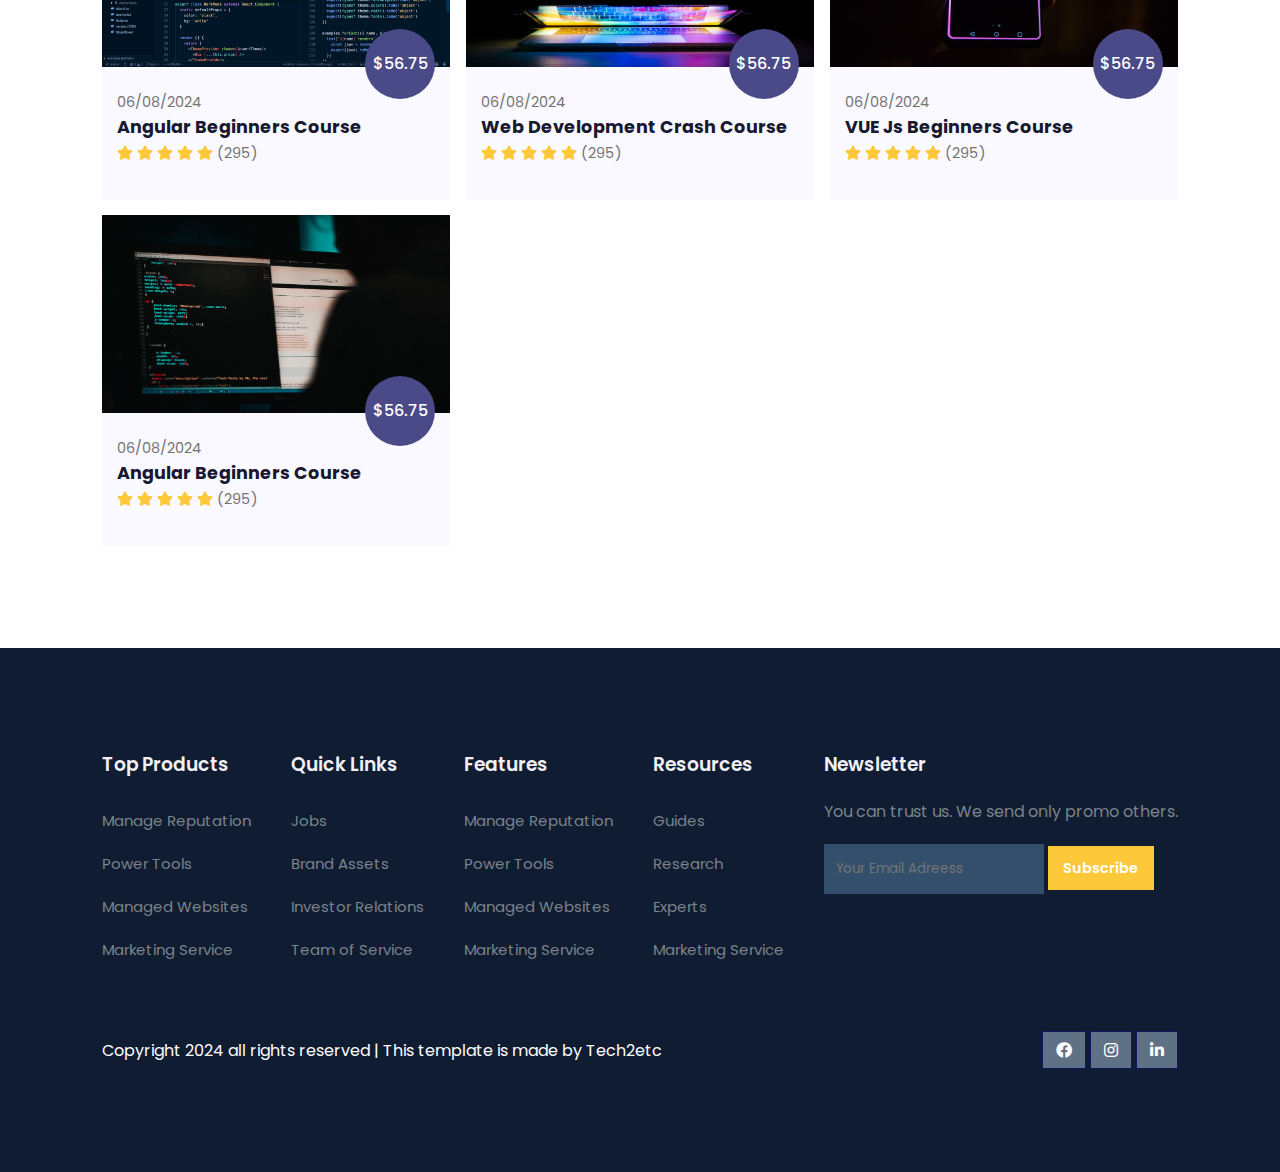
<file: course.html>
<!DOCTYPE html>
<html lang="en">

<head>
    <meta charset="UTF-8">
    <meta name="viewport" content="width=device-width, initial-scale=1.0">
    <title>Code Univeristy</title>
    <link rel="stylesheet" href="style.css">
    <link rel="stylesheet" href="https://pro.fontawesome.com/releases/v5.10.0/css/all.css">
    <script src="https://code.jquery.com/jquery-3.7.1.min.js"
        integrity="sha256-/JqT3SQfawRcv/BIHPThkBvs0OEvtFFmqPF/lYI/Cxo=" crossorigin="anonymous"></script>
</head>

<body>
    <nav>
        <img src="Images/logo.svg" alt="">
        <div class="navigation">
            <ul>
                <i id="menu-close" class="fas fa-times"></i>
                <li><a href="#">Home</a></li>
                <li><a href="about.html">About</a></li>
                <li><a href="blog.html">Blog</a></li>
                <li><a class="active" href="course.html">Courses</a></li>
                <li><a href="contact.html">Contact</a></li>
            </ul>
            <img class="menu-btn" src="Images/menu.png" alt="">
        </div>
    </nav>

    <!------------Home------------>
    <section class="about-home">
        <h2>Courses/</h2>

    </section>

    <!-------------------Course------------->

    <section class="course">
        <h1>Our Popular Courses</h1>
        <p>Replenish man have thing gathering lights yielding shall you.</p>
        <div class="course-box">

            <div onclick="window.location.href='course-inner.html';" class="courses">
                <img src="Images/c1.jpg">
                <div class="details">
                    <span>06/08/2024</span>
                    <h6>Javascript Beginners Course</h6>
                    <div class="star">
                        <i class="fas fa-star"></i>
                        <i class="fas fa-star"></i>
                        <i class="fas fa-star"></i>
                        <i class="fas fa-star"></i>
                        <i class="fas fa-star"></i>
                        <span>(295)</span>
                    </div>
                </div>
                <div class="cost">
                    <p>$56.75</p>
                </div>

            </div>
            <div class="courses">
                <img src="Images/c2.jpg">
                <div class="details">
                    <span>06/08/2024</span>
                    <h6>Javascript Beginners Course</h6>
                    <div class="star">
                        <i class="fas fa-star"></i>
                        <i class="fas fa-star"></i>
                        <i class="fas fa-star"></i>
                        <i class="fas fa-star"></i>
                        <i class="fas fa-star"></i>
                        <span>(295)</span>
                    </div>
                </div>
                <div class="cost">
                    <p>$56.75</p>
                </div>
            </div>
            <div class="courses">
                <img src="Images/c3.jpg">
                <div class="details">
                    <span>06/08/2024</span>
                    <h6>Javascript Beginners Course</h6>
                    <div class="star">
                        <i class="fas fa-star"></i>
                        <i class="fas fa-star"></i>
                        <i class="fas fa-star"></i>
                        <i class="fas fa-star"></i>
                        <i class="fas fa-star"></i>
                        <span>(295)</span>
                    </div>
                </div>
                <div class="cost">
                    <p>$56.75</p>
                </div>
            </div>
            <div class="courses">
                <img src="Images/c4.jpg">
                <div class="details">
                    <span>06/08/2024</span>
                    <h6>Javascript Beginners Course</h6>
                    <div class="star">
                        <i class="fas fa-star"></i>
                        <i class="fas fa-star"></i>
                        <i class="fas fa-star"></i>
                        <i class="fas fa-star"></i>
                        <i class="fas fa-star"></i>
                        <span>(295)</span>
                    </div>
                </div>
                <div class="cost">
                    <p>$56.75</p>
                </div>
            </div>
            <div class="courses">
                <img src="Images/c5.jpg">
                <div class="details">
                    <span>06/08/2024</span>
                    <h6>Javascript Beginners Course</h6>
                    <div class="star">
                        <i class="fas fa-star"></i>
                        <i class="fas fa-star"></i>
                        <i class="fas fa-star"></i>
                        <i class="fas fa-star"></i>
                        <i class="fas fa-star"></i>
                        <span>(295)</span>
                    </div>
                </div>
                <div class="cost">
                    <p>$56.75</p>
                </div>
            </div>
            <div class="courses">
                <img src="Images/c6.jpg">
                <div class="details">
                    <span>06/08/2024</span>
                    <h6>Javascript Beginners Course</h6>
                    <div class="star">
                        <i class="fas fa-star"></i>
                        <i class="fas fa-star"></i>
                        <i class="fas fa-star"></i>
                        <i class="fas fa-star"></i>
                        <i class="fas fa-star"></i>
                        <span>(295)</span>
                    </div>
                </div>
                <div class="cost">
                    <p>$56.75</p>
                </div>
            </div>
            <div class="courses">
                <img src="Images/b4.png">
                <div class="details">
                    <span>06/08/2024</span>
                    <h6>Angular Beginners Course</h6>
                    <div class="star">
                        <i class="fas fa-star"></i>
                        <i class="fas fa-star"></i>
                        <i class="fas fa-star"></i>
                        <i class="fas fa-star"></i>
                        <i class="fas fa-star"></i>
                        <span>(295)</span>
                    </div>
                </div>
                <div class="cost">
                    <p>$56.75</p>
                </div>
            </div>
            <div class="courses">
                <img src="Images/b3.jpg">
                <div class="details">
                    <span>06/08/2024</span>
                    <h6>Web Development Crash Course</h6>
                    <div class="star">
                        <i class="fas fa-star"></i>
                        <i class="fas fa-star"></i>
                        <i class="fas fa-star"></i>
                        <i class="fas fa-star"></i>
                        <i class="fas fa-star"></i>
                        <span>(295)</span>
                    </div>
                </div>
                <div class="cost">
                    <p>$56.75</p>
                </div>
            </div>
            <div class="courses">
                <img src="Images/b2.jpg">
                <div class="details">
                    <span>06/08/2024</span>
                    <h6>VUE Js Beginners Course</h6>
                    <div class="star">
                        <i class="fas fa-star"></i>
                        <i class="fas fa-star"></i>
                        <i class="fas fa-star"></i>
                        <i class="fas fa-star"></i>
                        <i class="fas fa-star"></i>
                        <span>(295)</span>
                    </div>
                </div>
                <div class="cost">
                    <p>$56.75</p>
                </div>
            </div>
            <div class="courses">
                <img src="Images/b1.jpg">
                <div class="details">
                    <span>06/08/2024</span>
                    <h6>Angular Beginners Course</h6>
                    <div class="star">
                        <i class="fas fa-star"></i>
                        <i class="fas fa-star"></i>
                        <i class="fas fa-star"></i>
                        <i class="fas fa-star"></i>
                        <i class="fas fa-star"></i>
                        <span>(295)</span>
                    </div>
                </div>
                <div class="cost">
                    <p>$56.75</p>
                </div>
            </div>

        </div>
    </section>



    <footer>
        <div class="footer-col">
            <h3>Top Products</h3>
            <li>Manage Reputation</li>
            <li>Power Tools</li>
            <li>Managed Websites</li>
            <li>Marketing Service</li>
        </div>
        <div class="footer-col">
            <h3>Quick Links</h3>
            <li>Jobs</li>
            <li>Brand Assets</li>
            <li>Investor Relations</li>
            <li>Team of Service</li>
        </div>
        <div class="footer-col">
            <h3>Features</h3>
            <li>Manage Reputation</li>
            <li>Power Tools</li>
            <li>Managed Websites</li>
            <li>Marketing Service</li>
        </div>
        <div class="footer-col">
            <h3>Resources</h3>
            <li>Guides</li>
            <li>Research</li>
            <li>Experts</li>
            <li>Marketing Service</li>
        </div>
        <div class="footer-col">
            <h3>Newsletter</h3>
            <p>You can trust us. We send only promo others.</p>
            <div class="subscribe">
                <input type="text" placeholder="Your Email Adreess">
                <a href="#" class="yellow">Subscribe</a>
            </div>
        </div>

        <div class="copyright">
            <p>Copyright 2024 all rights reserved | This template is made by Tech2etc</p>
            <div class="pro-links">
                <i class="fab fa-facebook"></i>
                <i class="fab fa-instagram"></i>
                <i class="fab fa-linkedin-in"></i>
            </div>
        </div>
    </footer>

    <script>
        $('.menu-btn').click(function () {
            $('nav .navigation ul').addClass('active')
        });
        $('#menu-close').click(function () {
            $('nav .navigation ul').removeClass('active')
        });
    </script>
</body>

</html>
</file>
<file: style.css>
@import url("https://fonts.googleapis.com/css2?family=Alkatra:wght@400..700&family=Poppins:ital,wght@0,100;0,200;0,300;0,400;0,500;0,600;0,700;0,800;0,900;1,100;1,200;1,300;1,400;1,500;1,600;1,700;1,800;1,900&display=swap");

* {
  padding: 0;
  margin: 0;
  box-sizing: border-box;
  font-family: "poppins", sans-serif;
}
h1 {
  font-size: 2.5rem;
  font-size: 500;
  color: rgb(35, 35, 85);
}
span {
  font-size: 0.9rem;
  color: #757373;
}
h6 {
  font-size: 1.1rem;
  color: rgb(24, 24, 49);
}

/*-------------navigation----------*/

nav {
  position: fixed;
  width: 100%;
  background-color: #fff;
  display: flex;
  flex-direction: row;
  justify-content: space-between;
  padding: 1vw 8vw;
  align-items: center;
  box-shadow: 2px 2px 10px rgba(0, 0, 0, 0.15);
  z-index: 999;
}
nav img {
  width: 150px;
  cursor: pointer;
}
nav .navigation ul {
  display: flex;
  justify-content: flex-end;
  align-items: center;
}
nav .navigation {
  display: flex;
}
.menu-btn {
  width: 30px;
  height: 30px;
  display: none;
}
#menu-close {
  width: 30px;
  height: 30px;
  display: none;
}
nav .navigation ul li {
  list-style: none;
  margin-left: 30px;
  text-decoration: none;
}

nav .navigation ul li a {
  text-decoration: none;
  color: rgb(21, 21, 100);
  font-size: 16px;
  font-weight: 500;
  transition: 0.3s ease;
}
nav .navigation ul li a.active,
nav .navigation ul li a:hover {
  color: #fdc93b;
}

/*------------Home-------------*/

.home {
  background-image: linear-gradient(rgba(9, 5, 54, 0.3), rgba(9, 5, 54, 0.3)),
    url(Images/back.jpg);
  width: 100%;
  height: 100vh;
  background-position: center;
  background-size: cover;
  display: flex;
  flex-direction: column;
  justify-content: center;
  align-items: center;
  text-align: center;
  padding-top: 40px;
}
.home h2 {
  font-size: 2.2rem;
  color: #fff;
  letter-spacing: 1.1;
}
.home p {
  font-size: 0.9rem;
  color: #fff;
  line-height: 25px;
  width: 50%;
}
.home .button {
  margin-top: 30px;
}
.home a {
  text-decoration: none;
  font-size: 0.9rem;
  padding: 13px 35px;
  background-color: #fff;
  font-weight: 600;
  border-radius: 5px;
}
.home a.blue {
  color: #fff;
  background-color: rgb(21, 21, 100);
  transition: 0.3s ease;
}
.home a.blue:hover {
  color: rgb(21, 21, 100);
  background-color: #fff;
}
.home a.yellow {
  color: #fff;
  background-color: #fdc93b;
  transition: 0.3s ease;
}
.home a.yellow:hover {
  color: #fdc93b;
  background-color: #fff;
}

/*--------------features----------------*/

.features {
  padding: 5vw 8vw 0 8vw;
  text-align: center;
}
.fea-base {
  display: grid;
  grid-template-columns: repeat(auto-fit, minmax(320px, 1fr));
  grid-gap: 1rem;
  margin-top: 50px;
}
.features .fea-box {
  background-color: #f9f9ff;
  text-align: start;
}
.features .fea-box i {
  font-size: 2.3rem;
  color: rgb(44, 44, 80);
}
.features .fea-box h3 {
  font-size: 1.2rem;
  color: rgb(46, 46, 59);
  font-weight: 600;
  padding: 13px 0 7px 0;
}
.features .fea-box p {
  font-size: 1rem;
  color: rgb(70, 70, 87);
  font-weight: 400;
}
.course .course-box {
  display: grid;
  grid-template-columns: repeat(auto-fit, minmax(320px, 1fr));
  grid-gap: 1rem;
  margin-top: 50px;
}
.course .courses .details {
  padding: 15px 15px 0 15px;
}
.course {
  padding: 8vw 8vw 8vw 8vw;
  text-align: center;
}
.course .courses {
  text-align: start;
  background-color: #f9f9ff;
  height: 100%;
  position: relative;
}
.course img {
  width: 100%;
  height: 60%;
  background-position: center;
  background-size: cover;
}
.course .courses .details i {
  font-size: 0.9rem;
  color: #fdc93b;
}
.course .courses .cost {
  background-color: rgb(74, 74, 136);
  color: white;
  line-height: 70px;
  width: 70px;
  height: 70px;
  text-align: center;
  border-radius: 50%;
  position: absolute;
  right: 15px;
  bottom: 100px;
  font-weight: 500;
}
.registration {
  padding: 6vw 8vw 6vw 8vw;
  background-image: linear-gradient(
      rgba(99, 112, 168, 0.5),
      rgba(99, 112, 168, 0.5)
    ),
    url(signup.jpg);
  background-position: center;
  background-size: cover;
  width: 100%;
  height: 100%;
  display: flex;
  align-items: center;
  justify-content: space-between;
}
.reminder {
  color: #fff;
}
.registration h1 {
  color: #fff;
}
.registration .reminder .time {
  display: flex;
  margin-top: 40px;
}

.registration .reminder .time .date {
  text-align: center;
  padding: 13px 33px;
  background: rgba(225, 225, 225, 0.25);
  backdrop-filter: blur(4px);
  box-shadow: 0 8px 32px 0 rgba(31, 38, 135, 0.37);
  border-radius: 10px;
  margin: 0 5px 10px 5px;
  border: 1px solid rgba(225, 225, 225, 0.18);
  font-size: 1.1rem;
  font-weight: 600;
}
.form {
  display: flex;
  background-color: #fff;
  flex-direction: column;
  border-radius: 8px;
  padding: 40px;
  box-shadow: 0 8px 32px 0 rgba(31, 38, 135, 0.37);
}
.form input {
  margin: 15px 0;
  padding: 15px 10px;
  border: 1px solid rgb(84, 40, 241);
  outline: none;
}
.form .button {
  margin-top: 20px;
}
.button a.yellow {
  text-decoration: none;
  font-size: 0.9rem;
  padding: 13px 35px;
  background-color: #fff;
  font-weight: 600;
  border-radius: 5px;
  color: #fff;
  background-color: #fdc93b;
  transition: 0.3s ease;
}
.button a.yellow:hover {
  color: #fdc93b;
  background-color: #fff;
}
.form input {
  color: #413c3c;
  font-weight: 500;
  font-size: 0.9rem;
}
#experts {
  padding: 8vw 8vw 0 8vw;
  text-align: center;
}
#experts .expert-box {
  display: grid;
  grid-template-columns: repeat(auto-fit, minmax(250px, 1fr));
  grid-gap: 1rem;
  margin-top: 50px;
}
#experts .expert-box .profile {
  background-color: #fafaf1;
  padding: 30px 10px;
}
.pro-links {
  margin-top: 10px;
}
.pro-links i {
  padding: 10px 13px;
  border: 1px solid rgb(21, 21, 100);
  cursor: pointer;
  transition: 0.3s ease;
}
.pro-links i:hover {
  background: rgb(21, 21, 100);
  color: #fff;
  border: 1px solid rgb(21, 21, 100);
  cursor: pointer;
}
footer {
  padding: 8vw;
  background-color: #101c32;
  display: flex;
  justify-content: space-between;
  align-items: flex-start;
  flex-wrap: wrap;
}
footer .footer-col {
  padding-bottom: 40px;
}
footer h3 {
  color: rgb(241, 240, 245);
  font-weight: 600;
  padding-bottom: 20px;
}
footer li {
  color: #7b838a;
  text-decoration: none;
  list-style: none;
  padding: 10px 0;
  font-size: 15px;
  cursor: pointer;
  transition: 0.3s ease;
}
footer li:hover {
  color: rgb(241, 240, 245);
}
footer {
  color: #7b838a;
}
footer .subscribe {
  margin-top: 20px;
}
footer input {
  width: 220px;
  padding: 15px 12px;
  border: none;
  background: #334f6c;
  outline: none;
  color: #fff;
}
footer .subscribe a {
  text-decoration: none;
  font-size: 0.9rem;
  padding: 12px 15px;
  background-color: #fff;
  font-weight: 600;
}
footer .subscribe a.yellow {
  color: #fff;
  background-color: #fdc93b;
  transition: 0.3s ease;
}
footer .subscribe a.yellow:hover {
  color: #fdc93b;
  background-color: #fff;
}
footer .copyright {
  margin-top: 20px;
  display: flex;
  justify-content: space-between;
  align-items: center;
  width: 100%;
  flex-wrap: wrap;
}
footer .copyright .pro-links {
  margin-top: 0px;
}
footer .copyright .pro-links i {
  background-color: #5f7185;
  color: #fff;
}
footer .copyright .pro-links i:hover {
  background-color: #fdc93b;
  color: #2c2c2c;
}
footer .copyright p {
  color: #fff;
}
/*-----------about-home----------*/

.about-home {
  background-image: linear-gradient(rgba(9, 5, 54, 0.3), rgba(9, 5, 54, 0.3)),
    url(Images/back1.jpg);
  width: 100%;
  height: 60vh;
  background-position: center;
  background-size: cover;
  display: flex;
  flex-direction: column;
  justify-content: center;
  align-items: center;
  text-align: center;
  padding-top: 40px;
}
.about-home h2 {
  color: #fff;
  font-size: 2.2rem;
  letter-spacing: 1px;
}
.about-container {
  display: flex;
  align-items: center;
  padding: 8vw 8vw 2vw 8vw;
}
.about-container .about-img {
  width: 60%;
  padding-right: 60px;
}
.about-container .about-img img {
  width: 100%;
}
.about-container .about-text {
  width: 40%;
}
.about-container .about-text h2 {
  color: #29303b;
  padding-bottom: 15px;
}
.about-container .about-text p {
  color: #686f7a;
  font-weight: 300;
}
.about-container .about-text .about-fe {
  display: flex;
  align-items: flex-start;
  justify-content: space-between;
  margin-top: 30px;
}
.about-container .about-text .about-fe .fee-text h5 {
  font-size: 16px;
  color: #29303b;
}
.about-container .about-text img {
  background-position: center;
  background-size: cover;
  width: 50px;
  margin-right: 20px;
}
.about-container .about-text .about-fe .fee-text {
  width: 90%;
}
.trust {
  text-align: center;
  padding: 8vw;
}
.trust-img {
  margin-top: 60px;
  display: flex;
  justify-content: space-between;
  align-items: center;
}
.trust .trust-img img {
  width: 90px;
  height: auto;
}
.blog-container {
  display: flex;
  align-items: flex-start;
  justify-content: space-between;
  padding: 8vw;
}
.blog-container .blogs {
  width: 60%;
}
.blog-container .cate {
  width: 30%;
}
.blog-container img {
  width: 100%;
  border-radius: 19px;
}
.blog-container .post {
  padding-bottom: 60px;
}
.blog-container .post h3 {
  color: #29303b;
  padding: 15px 0 10px 0;
}
.blog-container .post p {
  color: #757373;
  padding-bottom: 20px;
}
.blog-container .post a {
  text-decoration: none;
  font-size: 0.9rem;
  padding: 13px 35px;
  background-color: rgb(21, 21, 100);
  color: #fff;
  border-radius: 5px;
  font-weight: 600;
}
.blog-container h2 {
  padding-bottom: 7px;
}
.blog-container a {
  text-decoration: none;
  font-weight: 500;
  line-height: 45px;
  color: #757373;
}
.blog-container .blogs-blogpost {
  width: 60%;
  margin: 0 auto;
}
.blog-container .blogs-blogpost p {
  text-align: justify;
  padding-bottom: 60px !important;
}
.course-inner {
  display: flex;
  justify-content: space-between;
  align-items: flex-start;
  padding: 8vw;
}
.course-inner .overview {
  width: 70%;
}
.course-inner h3 {
  padding: 35px 0 25px 0;
  color: #29303b;
}
.course-inner p {
  color: #64646e;
}
.course-inner hr {
  height: 1px;
  background-color: rgba(236, 226, 229, 0.5);
  margin-top: 40px;
}
.course-inner .overview .course-img {
  width: 100%;
  height: 60vh;
  object-fit: cover;
  border-radius: 12px;
  margin-bottom: 20px;
}
.course-inner .overview .course-head {
  display: flex;
  align-items: flex-start;
  justify-content: space-between;
}
.course-inner .overview .course-head .c-name {
  width: 70%;
}
.course-inner .overview .course-head h2 {
  color: #29303b;
}
.course-inner .overview .course-head .star {
  margin: 6px 0;
}
.course-inner .overview .course-head .star i {
  color: #fdc93b;
  font-size: 0.9rem;
}
.course-inner .overview .course-head p {
  font-size: 15px;
}
.course-inner .overview .course-head span {
  padding: 16px 22px;
  border-radius: 5px;
  color: #5838fc;
  font-size: 24px;
  font-weight: 700;
  background-color: rgba(88, 56, 252, 0.1);
}
.course-inner .learn p {
  font-size: 15px;
  padding-bottom: 15px;
}
.course-inner .learn p i {
  color: #654ce4;
  font-weight: 700px;
  margin-right: 20px;
}
.course-inner .tutor {
  display: flex;
}
.course-inner .tutor img {
  width: 70px;
  height: 70px;
  border-radius: 50%;
  margin-right: 20px;
}
.course-inner .enroll {
  width: 300px;
  padding: 0 30px 30px 30px;
  border-radius: 11px;
  box-shadow: 0 20px 40px 0 rgb(11 2 55 / 8%);
}
.course-inner .enroll h3 {
  padding-bottom: 10px;
}
.course-inner .enroll p {
  font-size: 15px;
  color: #64626e;
  margin: 15px 0;
}
.course-inner .enroll p i {
  color: #654ce4;
  font-weight: 500px;
  margin-right: 18px;
  width: 16px;
  height: 16px;
  line-height: 16px;
  text-align: center;
}
.course-inner .enroll-btn {
  padding: 25px 0 20px 0;
  margin: auto;
  text-align: center;
}
.course-inner .enroll-btn a {
  text-decoration: none;
  font-size: 0.8rem;
  padding: 13px 45px;
  border-radius: 5px;
  font-weight: 600;
  color: #fff;
  background-color: rgb(50, 50, 136);
}
.contact {
  padding: 8vw;
  display: flex;
  justify-content: space-between;
  align-items: flex-start;
}
.contact .getin {
  width: 350px;
}
.contact .getin h2 {
  font-size: 30px;
  color: #2c234d;
  font-weight: 800;
  line-height: 0.8;
  margin-bottom: 16px;
}
.contact .getin h3 {
  font-size: 16px;
  color: #2c234d;
  font-weight: 600;
  line-height: 26px;
  margin-bottom: 15px;
}
.contact .getin p {
  color: #686875;
  line-height: 24px;
  margin-bottom: 33px;
  padding-bottom: 25px;
  border-bottom: 1px solid #e5e4ed;
}
.contact .getin .getin-details div {
  display: flex;
}
.contact .getin .getin-details div .get {
  font-size: 16px;
  line-height: 22px;
  margin-right: 20px;
  color: #5838fc;
}
.contact .getin .getin-details div p {
  font-size: 14px;
  border-bottom: none;
  line-height: 22px;
  margin-bottom: 15px;
}
.contact .getin .getin-details .pro-links i {
  margin-right: 8px;
}
.contact .form h4 {
  font-size: 24px;
  color: #2c234d;
  line-height: 30px;
  margin-bottom: 8px;
}
.contact .form p {
  color: #686875;
  line-height: 24px;
  padding-bottom: 25px;
}
.contact .form-row {
  display: flex;
  justify-content: space-between;
  width: 100%;
}
.contact .form .form-row input {
  width: 48%;
  font-size: 14px;
  font-weight: 400;
  border-radius: 3px;
  border: none;
  background-color: wheat;
  color: #7e7c87;
  outline: none;
  padding: 20px 30px;
  margin-bottom: 20px;
}
.contact .form .form-col input,
.contact .form .form-col textarea {
  width: 100%;
  font-size: 14px;
  font-weight: 400;
  border-radius: 3px;
  border: none;
  background-color: wheat;
  color: #7e7c87;
  outline: none;
  padding: 20px 30px;
  margin-bottom: 20px;
}
.contact .form button {
  font-size: 0.9rem;
  padding: 13px 25px;
  background: rgb(21, 21, 100);
  color: #fff;
  outline: none;
  border: none;
  font-weight: 600;
  border-radius: 5px;
  cursor: pointer;
}
.map {
  width: 100%;
  height: 70vh;
  margin-bottom: 8vw;
}
.map iframe {
  width: 100%;
  height: 100%;
}
@media (max-width: 769px) {
  nav {
    padding: 15px 20px;
  }
  nav-img {
    width: 130px;
  }
  nav .navigation {
    display: flex;
  }
  .menu-btn {
    display: initial;
  }
  #menu-close {
    display: initial;
    font-size: 1.6rem;
    color: #fff;
    padding: 30px 0px 20px 20px;
  }
  nav .navigation ul {
    position: absolute;
    top: 0;
    right: -220px;
    display: flex;
    width: 220px;
    height: 100vh;
    background: rgba(17, 20, 104, 0.45);
    backdrop-filter: blur(4.5px);
    border-radius: 1px solid rgba(225, 225, 225, 0.45);
    flex-direction: column;
    justify-content: flex-start;
    align-items: flex-start;
    transition: 0.3s ease;
  }
  nav .navigation ul.active {
    right: 0;
  }
  nav .navigation ul li {
    padding: 20px 0 20px 40px;
    margin-left: 0;
  }
  nav .navigation ul li a {
    color: #fff;
  }
  .home {
    padding-top: 0;
  }
  .home p {
    width: 90%;
  }
  .features {
    padding: 8vw 4vw 0 4vw;
  }
  .course {
    padding: 8vw 4vw 0 4vw;
  }
  .registration {
    padding: 8vw 4vw 0 4vw;
  }
}
</file>
